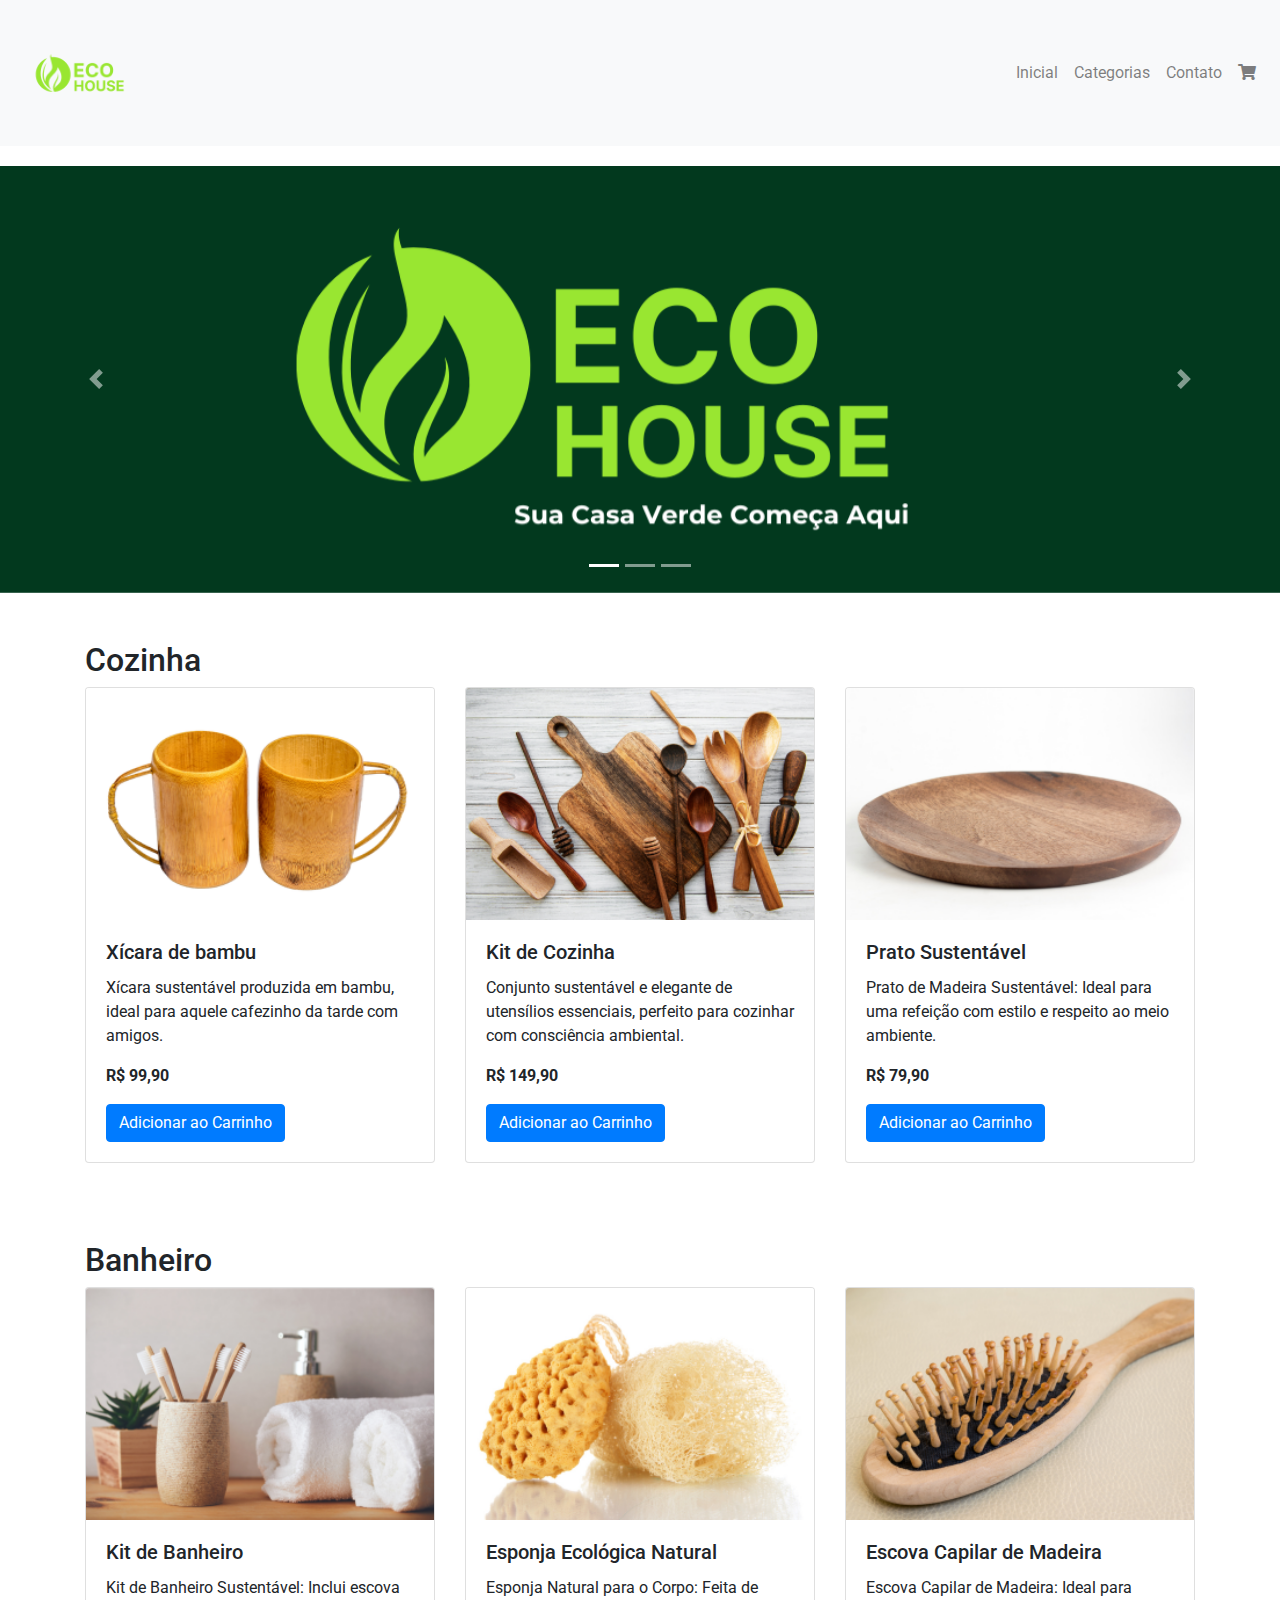
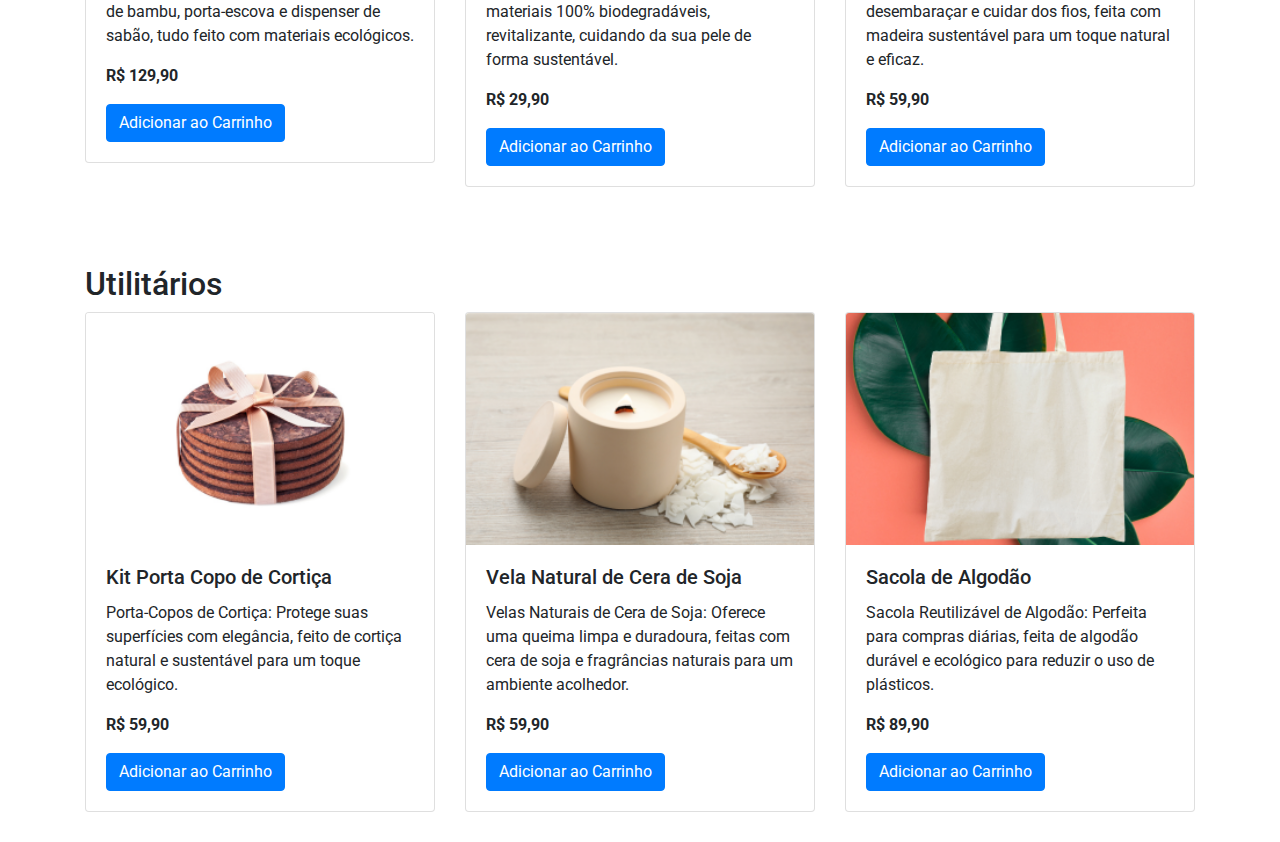
<file: index.html>
<!DOCTYPE html>
<html lang="pt-br">

<head>
    <meta charset="UTF-8">
    <meta name="viewport" content="width=device-width, initial-scale=1.0">
    <title>EcoHouse - Produtos Sustentáveis</title>
    <link href="https://maxcdn.bootstrapcdn.com/bootstrap/4.5.2/css/bootstrap.min.css" rel="stylesheet">
    <link rel="stylesheet" href="https://cdnjs.cloudflare.com/ajax/libs/font-awesome/5.15.4/css/all.min.css">
    <link href="https://fonts.googleapis.com/css2?family=Roboto:wght@400;500;700&display=swap" rel="stylesheet">
    <link rel="stylesheet" href="/assets/css/style.css">
    <link rel="shortcut icon" href="./assets/images/logo.png" type="image/x-icon">
</head>

<body>
    
    <header>
        <nav class="navbar navbar-expand-lg navbar-light bg-light">
            <a class="navbar-brand" href="#">
                <img src="./assets/images/logo.png" alt="Logo Ecotrend" class="logo">
            </a>
            <button class="navbar-toggler" type="button" data-toggle="collapse" data-target="#navbarNav"
                aria-controls="navbarNav" aria-expanded="false" aria-label="Toggle navigation">
                <span class="navbar-toggler-icon"></span>
            </button>
            <div class="collapse navbar-collapse" id="navbarNav">
                <ul class="navbar-nav ml-auto">
                    <li class="nav-item"><a class="nav-link" href="index.html">Inicial</a></li>
                    <li class="nav-item"><a class="nav-link" href="/assets/pages/categoria.html">Categorias</a></li>
                    <li class="nav-item"><a class="nav-link" href="/assets/pages/contato.html">Contato</a></li>
                    <li class="nav-item"><a class="nav-link" href="/assets/pages/produto.html"><i class="fas fa-shopping-cart"></i></a></li>
                </ul>
            </div>
        </nav>
    </header>

    
    <div id="carouselExampleIndicators" class="carousel slide" data-ride="carousel">
        <ol class="carousel-indicators">
            <li data-target="#carouselExampleIndicators" data-slide-to="0" class="active"></li>
            <li data-target="#carouselExampleIndicators" data-slide-to="1"></li>
            <li data-target="#carouselExampleIndicators" data-slide-to="2"></li>
        </ol>
        <div class="carousel-inner">
            <div class="carousel-item active">
                <img src="assets/images/1.png" class="d-block w-100" alt="banner com logo">
            </div>
            <div class="carousel-item">
                <img src="assets/images/2.png" class="d-block w-100" alt="banner com sacola de algodão">
            </div>
            <div class="carousel-item">
                <img src="assets/images/3.png" class="d-block w-100" alt="banner frase consciente">
            </div>
        </div>
        <a class="carousel-control-prev" href="#carouselExampleIndicators" role="button" data-slide="prev">
            <span class="carousel-control-prev-icon" aria-hidden="true"></span>
            <span class="sr-only">Previous</span>
        </a>
        <a class="carousel-control-next" href="#carouselExampleIndicators" role="button" data-slide="next">
            <span class="carousel-control-next-icon" aria-hidden="true"></span>
            <span class="sr-only">Next</span>
        </a>
    </div>

    <!-- Seção Cozinha -->
    <section class="container mt-5">
        <h2>Cozinha</h2>
        <div class="row">

            <div class="col-md-4 product-card">
                <div class="card">
                    <img src="/assets/images/xicara.png" class="card-img-top" alt="Xícaras em bambu">
                    <div class="card-body">
                        <h5 class="card-title">Xícara de bambu</h5>
                        <p class="card-text">Xícara sustentável produzida em bambu, ideal para aquele cafezinho da tarde com amigos.</p>
                        <p class="card-text"><strong>R$ 99,90</strong></p>
                        <a href="/assets/pages/produto.html" class="btn btn-primary">Adicionar ao Carrinho</a>
                    </div>
                </div>
            </div>

            <div class="col-md-4 product-card">
                <div class="card">
                    <img src="/assets/images/kit-cozinha.png" class="card-img-top" alt="Kit de cozinha de madeira">
                    <div class="card-body">
                        <h5 class="card-title">Kit de Cozinha</h5>
                        <p class="card-text">Conjunto sustentável e elegante de utensílios essenciais, perfeito para cozinhar com consciência ambiental.</p>
                        <p class="card-text"><strong>R$ 149,90</strong></p>
                        <a href="/assets/pages/produto.html" class="btn btn-primary">Adicionar ao Carrinho</a>
                    </div>
                </div>
            </div>

            <div class="col-md-4 product-card">
                <div class="card">
                    <img src="/assets/images/prato.png" class="card-img-top" alt="Prato de madeira">
                    <div class="card-body">
                        <h5 class="card-title">Prato Sustentável</h5>
                        <p class="card-text">Prato de Madeira Sustentável: Ideal para uma refeição com estilo e respeito ao meio ambiente.</p>
                        <p class="card-text"><strong>R$ 79,90</strong></p>
                        <a href="/assets/pages/produto.html" class="btn btn-primary">Adicionar ao Carrinho</a>
                    </div>
                </div>
            </div>

        </div>
    </section>

    <!-- Seção Banheiro -->
    <section class="container mt-5">
        <h2>Banheiro</h2>
        <div class="row">

            <div class="col-md-4 product-card">
                <div class="card">
                    <img src="/assets/images/kit-banheiro.png" class="card-img-top" alt="Kit de Banheiro Sustentável">
                    <div class="card-body">
                        <h5 class="card-title">Kit de Banheiro</h5>
                        <p class="card-text">Kit de Banheiro Sustentável: Inclui escova de bambu, porta-escova e dispenser de sabão, tudo feito com materiais ecológicos.</p>
                        <p class="card-text"><strong>R$ 129,90</strong></p>
                        <a href="#" class="btn btn-primary">Adicionar ao Carrinho</a>
                    </div>
                </div>
            </div>

            <div class="col-md-4 product-card">
                <div class="card">
                    <img src="/assets/images/esponja.png" class="card-img-top" alt="Esponja Ecológica Natural">
                    <div class="card-body">
                        <h5 class="card-title">Esponja Ecológica Natural</h5>
                        <p class="card-text">Esponja Natural para o Corpo: Feita de materiais 100% biodegradáveis, revitalizante, cuidando da sua pele de forma sustentável.</p>
                        <p class="card-text"><strong>R$ 29,90</strong></p>
                        <a href="#" class="btn btn-primary">Adicionar ao Carrinho</a>
                    </div>
                </div>
            </div>

            <div class="col-md-4 product-card">
                <div class="card">
                    <img src="/assets/images/escova.png" class="card-img-top" alt="Escova Capilar de madeira">
                    <div class="card-body">
                        <h5 class="card-title">Escova Capilar de Madeira</h5>
                        <p class="card-text">Escova Capilar de Madeira: Ideal para desembaraçar e cuidar dos fios, feita com madeira sustentável para um toque natural e eficaz.</p>
                        <p class="card-text"><strong>R$ 59,90</strong></p>
                        <a href="#" class="btn btn-primary">Adicionar ao Carrinho</a>
                    </div>
                </div>
            </div>

        </div>
    </section>
        <!-- Seção Utilitários -->
        <section class="container mt-5">
            <h2>Utilitários</h2>
            <div class="row">
    
                <div class="col-md-4 product-card">
                    <div class="card">
                        <img src="/assets/images/porta-copo.png" class="card-img-top" alt="Porta Copo de cortiça">
                        <div class="card-body">
                            <h5 class="card-title">Kit Porta Copo de Cortiça</h5>
                            <p class="card-text">Porta-Copos de Cortiça: Protege suas superfícies com elegância, feito de cortiça natural e sustentável para um toque ecológico.</p>
                            <p class="card-text"><strong>R$ 59,90</strong></p>
                            <a href="#" class="btn btn-primary">Adicionar ao Carrinho</a>
                        </div>
                    </div>
                </div>
    
                <div class="col-md-4 product-card">
                    <div class="card">
                        <img src="/assets/images/vela.png" class="card-img-top" alt="Vela de Cera de Soja">
                        <div class="card-body">
                            <h5 class="card-title">Vela Natural de Cera de Soja</h5>
                            <p class="card-text">Velas Naturais de Cera de Soja: Oferece uma queima limpa e duradoura, feitas com cera de soja e fragrâncias naturais para um ambiente acolhedor.</p>
                            <p class="card-text"><strong>R$ 59,90</strong></p>
                            <a href="#" class="btn btn-primary">Adicionar ao Carrinho</a>
                        </div>
                    </div>
                </div>
    
                <div class="col-md-4 product-card">
                    <div class="card">
                        <img src="/assets/images/sacola.png" class="card-img-top" alt="Sacola reutilizável">
                        <div class="card-body">
                            <h5 class="card-title">Sacola de Algodão</h5>
                            <p class="card-text">Sacola Reutilizável de Algodão: Perfeita para compras diárias, feita de algodão durável e ecológico para reduzir o uso de plásticos.</p>
                            <p class="card-text"><strong>R$ 89,90</strong></p>
                            <a href="#" class="btn btn-primary">Adicionar ao Carrinho</a>
                        </div>
                    </div>
                </div>
    
            </div>
        </section>

        <script src="https://code.jquery.com/jquery-3.5.1.slim.min.js"></script>
        <script src="https://cdn.jsdelivr.net/npm/@popperjs/core@2.9.3/dist/umd/popper.min.js"></script>
        <script src="https://maxcdn.bootstrapcdn.com/bootstrap/4.5.2/js/bootstrap.min.js"></script>
</body>
</file>
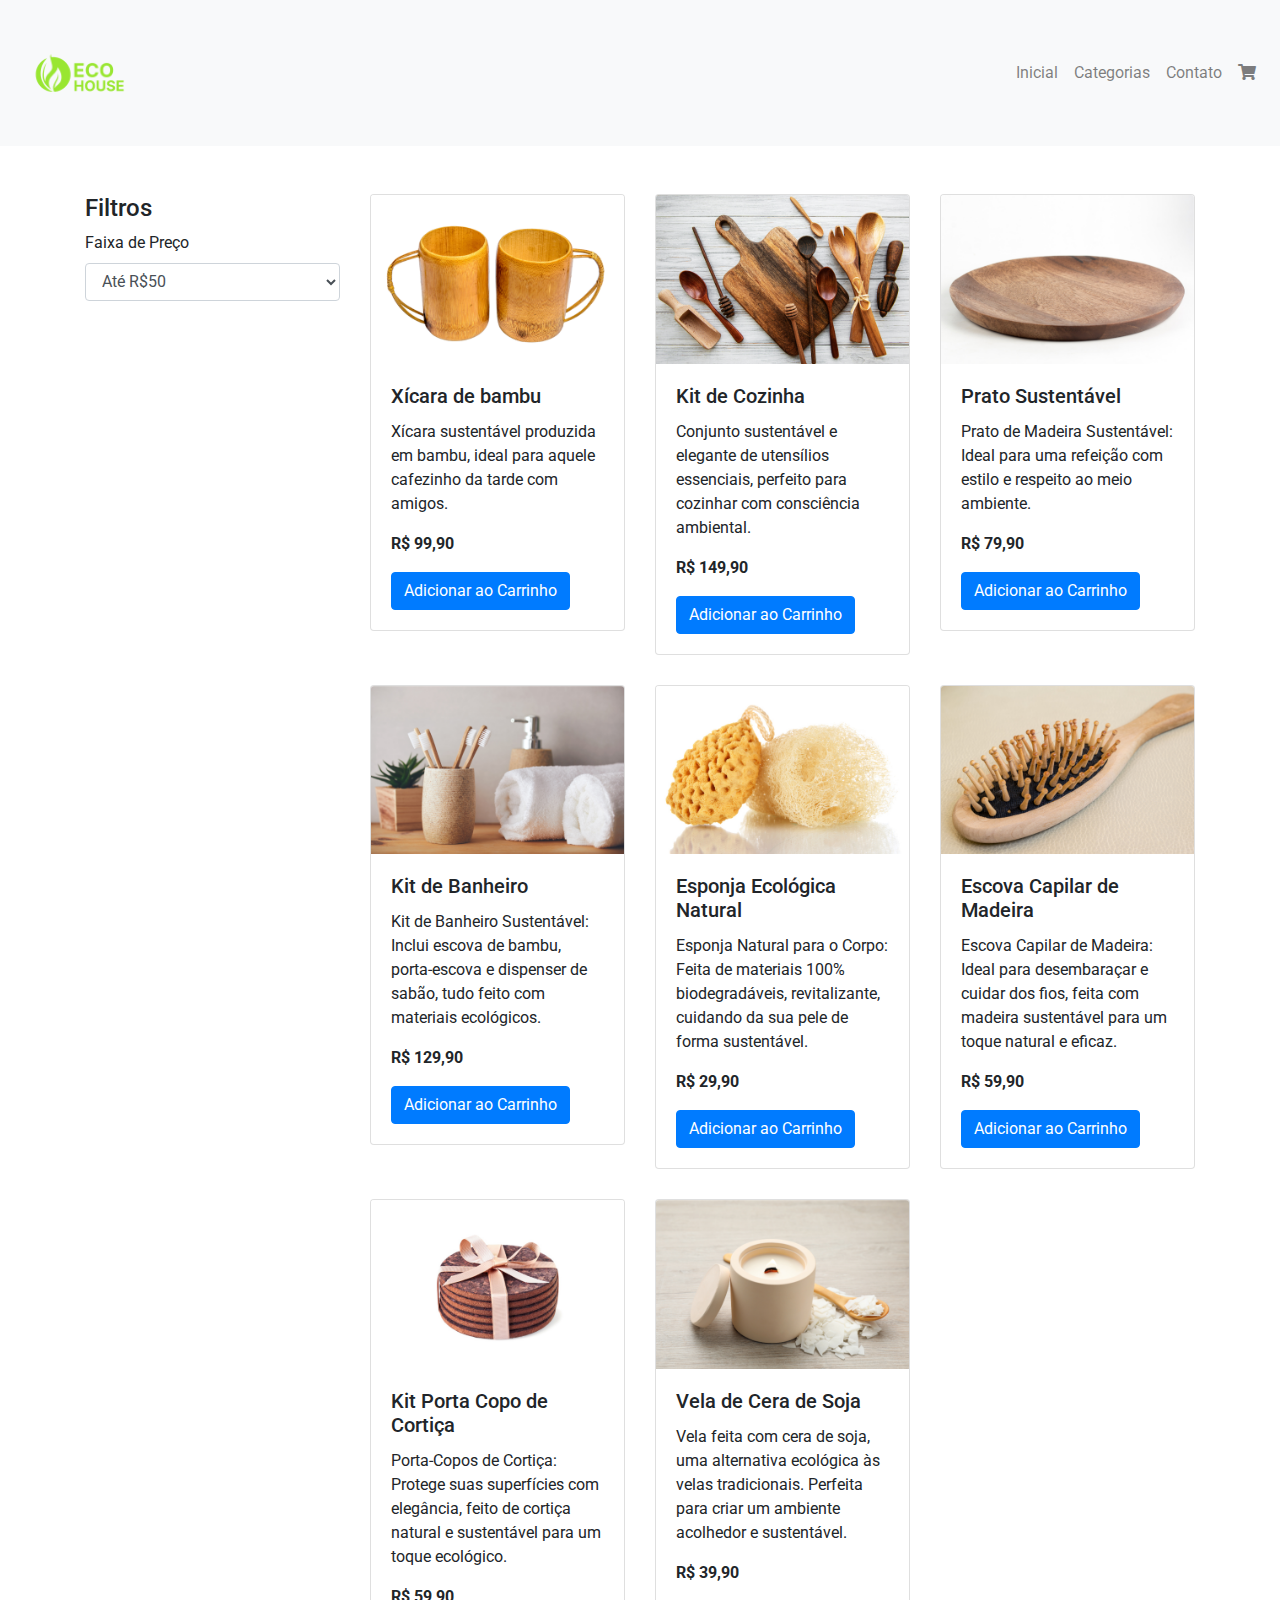
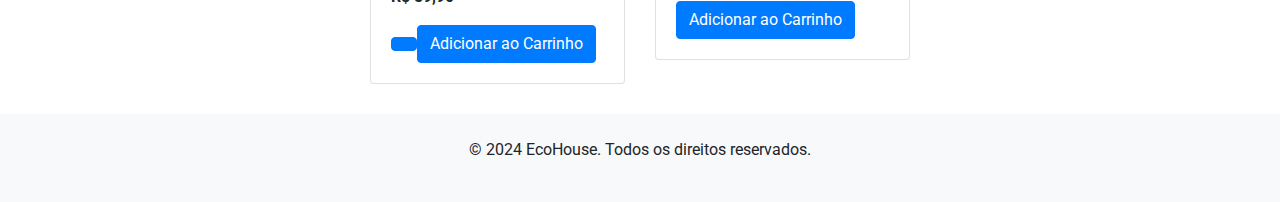
<file: assets/pages/categoria.html>
<!DOCTYPE html>
<html lang="pt-br">
<head>
    <meta charset="UTF-8">
    <meta name="viewport" content="width=device-width, initial-scale=1.0">
    <title>Categorias - EcoHouse</title>
    <link href="https://maxcdn.bootstrapcdn.com/bootstrap/4.5.2/css/bootstrap.min.css" rel="stylesheet">
    <link rel="stylesheet" href="https://cdnjs.cloudflare.com/ajax/libs/font-awesome/5.15.4/css/all.min.css">
    <link href="https://fonts.googleapis.com/css2?family=Roboto:wght@400;500;700&display=swap" rel="stylesheet">
    <link rel="stylesheet" href="/assets/css/style.css">
    <link rel="shortcut icon" href="/assets/images/logo.png" type="image/x-icon">
    <link rel="stylesheet" href="/assets/css/style.css">
</head>
<body>
    <!-- Header -->
    <header>
        <nav class="navbar navbar-expand-lg navbar-light bg-light">
            <a class="navbar-brand" href="#">
                <img src="/assets/images/logo.png" alt="Logo EcoHouse" class="logo">
            </a>
            <button class="navbar-toggler" type="button" data-toggle="collapse" data-target="#navbarNav"
                aria-controls="navbarNav" aria-expanded="false" aria-label="Toggle navigation">
                <span class="navbar-toggler-icon"></span>
            </button>
            <div class="collapse navbar-collapse" id="navbarNav">
                <ul class="navbar-nav ml-auto">
                    <li class="nav-item"><a class="nav-link" href="/index.html">Inicial</a></li>
                    <li class="nav-item"><a class="nav-link" href="categorias.html">Categorias</a></li>
                    <li class="nav-item"><a class="nav-link" href="/assets/pages/contato.html">Contato</a></li>
                    <li class="nav-item"><a class="nav-link" href="/assets/pages/produto.html"><i class="fas fa-shopping-cart"></i></a></li>
                </ul>
            </div>
        </nav>
    </header>

    <!-- Página de Categorias -->
    <div class="container mt-5">
        <div class="row">
            <!-- Filtros Laterais -->
            <aside class="col-md-3">
                <h4>Filtros</h4>
                <form>
                    <div class="form-group">
                        <label for="priceRange">Faixa de Preço</label>
                        <select class="form-control" id="priceRange">
                            <option>Até R$50</option>
                            <option>R$50 - R$100</option>
                            <option>R$100 - R$200</option>
                            <option>Acima de R$200</option>
                        </select>
                    </div>

                </form>
            </aside>
            
            <!-- Produtos -->
            <div class="col-md-9">
                <div class="row">
                    <!-- Xícara de Bambu -->
                    <div class="col-md-4 product-card">
                        <div class="card">
                            <img src="/assets/images/xicara.png" class="card-img-top" alt="Xícara de Bambu">
                            <div class="card-body">
                                <h5 class="card-title">Xícara de bambu</h5>
                                <p class="card-text">Xícara sustentável produzida em bambu, ideal para aquele cafezinho da tarde com amigos.</p>
                                <p class="card-text"><strong>R$ 99,90</strong></p>
                                <a href="produto.html?id=1" class="btn btn-primary">Adicionar ao Carrinho</a>
                            </div>
                        </div>
                    </div>

                    <!-- Kit de Cozinha -->
                    <div class="col-md-4 product-card">
                        <div class="card">
                            <img src="/assets/images/kit-cozinha.png" class="card-img-top" alt="Kit de Cozinha">
                            <div class="card-body">
                                <h5 class="card-title">Kit de Cozinha</h5>
                                <p class="card-text">Conjunto sustentável e elegante de utensílios essenciais, perfeito para cozinhar com consciência ambiental.</p>
                                <p class="card-text"><strong>R$ 149,90</strong></p>
                                <a href="produto.html?id=2" class="btn btn-primary">Adicionar ao Carrinho</a>
                            </div>
                        </div>
                    </div>

                    <!-- Prato Sustentável -->
                    <div class="col-md-4 product-card">
                        <div class="card">
                            <img src="/assets/images/prato.png" class="card-img-top" alt="Prato Sustentável">
                            <div class="card-body">
                                <h5 class="card-title">Prato Sustentável</h5>
                                <p class="card-text">Prato de Madeira Sustentável: Ideal para uma refeição com estilo e respeito ao meio ambiente.</p>
                                <p class="card-text"><strong>R$ 79,90</strong></p>
                                <a href="produto.html?id=3" class="btn btn-primary">Adicionar ao Carrinho</a>
                            </div>
                        </div>
                    </div>

                    <!-- Kit de Banheiro -->
                    <div class="col-md-4 product-card">
                        <div class="card">
                            <img src="/assets/images/kit-banheiro.png" class="card-img-top" alt="Kit de Banheiro Sustentável">
                            <div class="card-body">
                                <h5 class="card-title">Kit de Banheiro</h5>
                                <p class="card-text">Kit de Banheiro Sustentável: Inclui escova de bambu, porta-escova e dispenser de sabão, tudo feito com materiais ecológicos.</p>
                                <p class="card-text"><strong>R$ 129,90</strong></p>
                                <a href="produto.html?id=4" class="btn btn-primary">Adicionar ao Carrinho</a>
                            </div>
                        </div>
                    </div>

                    <!-- Esponja Ecológica -->
                    <div class="col-md-4 product-card">
                        <div class="card">
                            <img src="/assets/images/esponja.png" class="card-img-top" alt="Esponja Ecológica Natural">
                            <div class="card-body">
                                <h5 class="card-title">Esponja Ecológica Natural</h5>
                                <p class="card-text">Esponja Natural para o Corpo: Feita de materiais 100% biodegradáveis, revitalizante, cuidando da sua pele de forma sustentável.</p>
                                <p class="card-text"><strong>R$ 29,90</strong></p>
                                <a href="produto.html?id=5" class="btn btn-primary">Adicionar ao Carrinho</a>
                            </div>
                        </div>
                    </div>

                    <!-- Escova Capilar de Madeira -->
                    <div class="col-md-4 product-card">
                        <div class="card">
                            <img src="/assets/images/escova.png" class="card-img-top" alt="Escova Capilar de Madeira">
                            <div class="card-body">
                                <h5 class="card-title">Escova Capilar de Madeira</h5>
                                <p class="card-text">Escova Capilar de Madeira: Ideal para desembaraçar e cuidar dos fios, feita com madeira sustentável para um toque natural e eficaz.</p>
                                <p class="card-text"><strong>R$ 59,90</strong></p>
                                <a href="produto.html?id=6" class="btn btn-primary">Adicionar ao Carrinho</a>
                            </div>
                        </div>
                    </div>

                    <!-- Porta Copo de Cortiça -->
                    <div class="col-md-4 product-card">
                        <div class="card">
                            <img src="/assets/images/porta-copo.png" class="card-img-top" alt="Porta Copo de Cortiça">
                            <div class="card-body">
                                <h5 class="card-title">Kit Porta Copo de Cortiça</h5>
                                <p class="card-text">Porta-Copos de Cortiça: Protege suas superfícies com elegância, feito de cortiça natural e sustentável para um toque ecológico.</p>
                                <p class="card-text"><strong>R$ 59,90</strong></p>
                                <a href="produto.html?id=7" class="btn btn-primary">
                                <a href="produto.html?id=7" class="btn btn-primary">Adicionar ao Carrinho</a>
                            </div>
                        </div>
                    </div>
    
                        <!-- Vela de Cera de Soja -->
                        <div class="col-md-4 product-card">
                            <div class="card">
                                <img src="/assets/images/vela.png" class="card-img-top" alt="Vela de Cera de Soja">
                                <div class="card-body">
                                    <h5 class="card-title">Vela de Cera de Soja</h5>
                                    <p class="card-text">Vela feita com cera de soja, uma alternativa ecológica às velas tradicionais. Perfeita para criar um ambiente acolhedor e sustentável.</p>
                                    <p class="card-text"><strong>R$ 39,90</strong></p>
                                    <a href="produto.html?id=8" class="btn btn-primary">Adicionar ao Carrinho</a>
                                </div>
                            </div>
                        </div>
    
                    </div>
                </div>
            </div>
        </div>
    
        <!-- Footer -->
        <footer class="bg-light text-center py-4">
            <p>&copy; 2024 EcoHouse. Todos os direitos reservados.</p>
        </footer>
    
        <!-- Scripts -->
        <script src="https://code.jquery.com/jquery-3.5.1.slim.min.js"></script>
        <script src="https://cdn.jsdelivr.net/npm/@popperjs/core@2.9.3/dist/umd/popper.min.js"></script>
        <script src="https://stackpath.bootstrapcdn.com/bootstrap/4.5.2/js/bootstrap.min.js"></script>
    </body>
    </html>
</file>
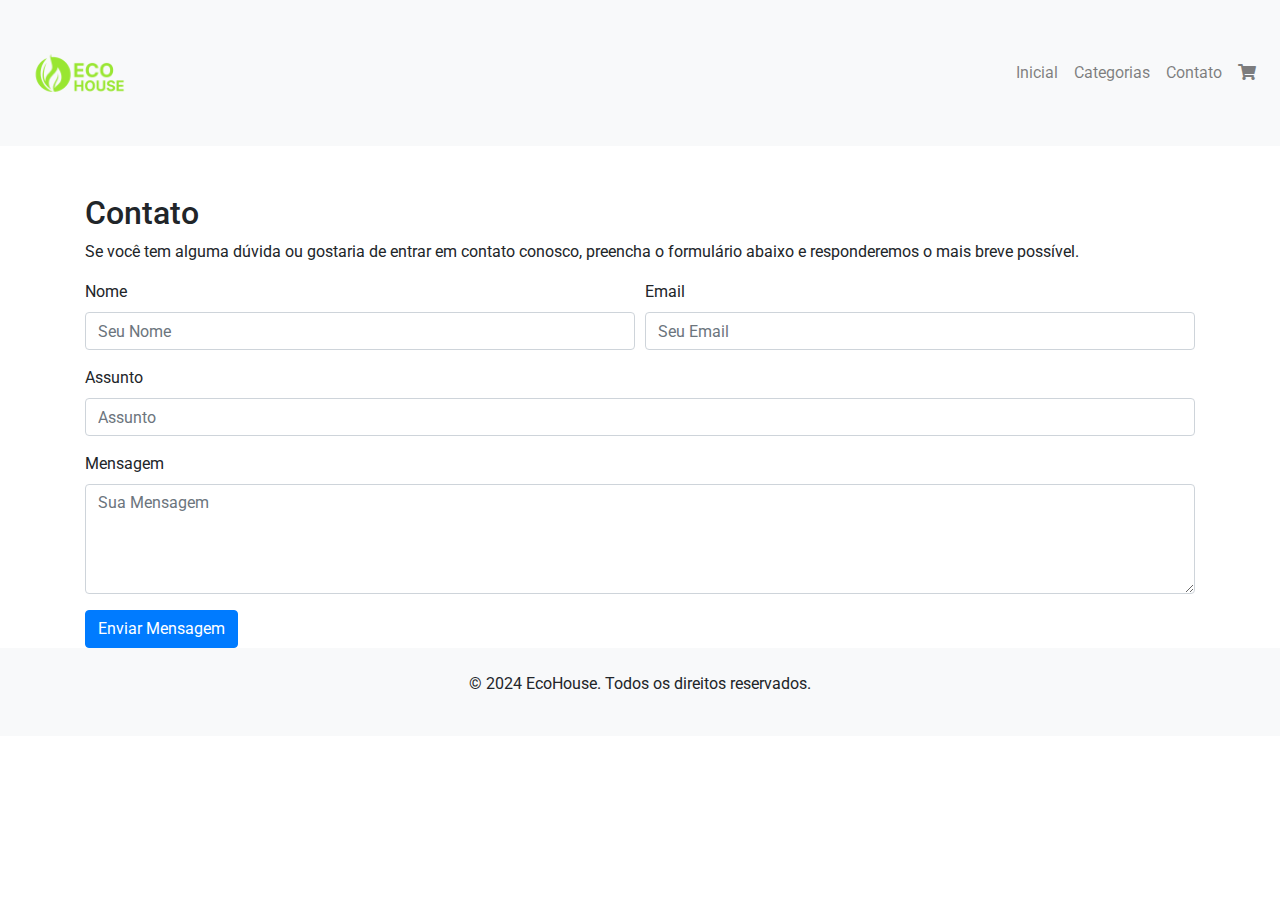
<file: assets/pages/contato.html>
<!DOCTYPE html>
<html lang="pt-br">
<head>
    <meta charset="UTF-8">
    <meta name="viewport" content="width=device-width, initial-scale=1.0">
    <title>Contato - EcoHouse</title>
    <link href="https://maxcdn.bootstrapcdn.com/bootstrap/4.5.2/css/bootstrap.min.css" rel="stylesheet">
    <link rel="stylesheet" href="https://cdnjs.cloudflare.com/ajax/libs/font-awesome/5.15.4/css/all.min.css">
    <link href="https://fonts.googleapis.com/css2?family=Roboto:wght@400;500;700&display=swap" rel="stylesheet">
    <link rel="stylesheet" href="/assets/css/style.css">
    <link rel="shortcut icon" href="/assets/images/logo.png" type="image/x-icon">
</head>
<body>
    <!-- Header -->
    <header>
        <nav class="navbar navbar-expand-lg navbar-light bg-light">
            <a class="navbar-brand" href="#">
                <img src="/assets/images/logo.png" alt="Logo EcoHouse" class="logo">
            </a>
            <button class="navbar-toggler" type="button" data-toggle="collapse" data-target="#navbarNav"
                aria-controls="navbarNav" aria-expanded="false" aria-label="Toggle navigation">
                <span class="navbar-toggler-icon"></span>
            </button>
            <div class="collapse navbar-collapse" id="navbarNav">
                <ul class="navbar-nav ml-auto">
                    <li class="nav-item"><a class="nav-link" href="/index.html">Inicial</a></li>
                    <li class="nav-item"><a class="nav-link" href="/assets/pages/categoria.html">Categorias</a></li>
                    <li class="nav-item"><a class="nav-link" href="contato.html">Contato</a></li>
                    <li class="nav-item"><a class="nav-link" href="/assets/pages/produto.html"><i class="fas fa-shopping-cart"></i></a></li>
                </ul>
            </div>
        </nav>
    </header>

    <!-- Página de Contato -->
    <div class="container mt-5">
        <h2>Contato</h2>
        <p>Se você tem alguma dúvida ou gostaria de entrar em contato conosco, preencha o formulário abaixo e responderemos o mais breve possível.</p>
        <form>
            <div class="form-row">
                <div class="form-group col-md-6">
                    <label for="name">Nome</label>
                    <input type="text" class="form-control" id="name" placeholder="Seu Nome" required>
                </div>
                <div class="form-group col-md-6">
                    <label for="email">Email</label>
                    <input type="email" class="form-control" id="email" placeholder="Seu Email" required>
                </div>
            </div>
            <div class="form-group">
                <label for="subject">Assunto</label>
                <input type="text" class="form-control" id="subject" placeholder="Assunto" required>
            </div>
            <div class="form-group">
                <label for="message">Mensagem</label>
                <textarea class="form-control" id="message" rows="4" placeholder="Sua Mensagem" required></textarea>
            </div>
            <button type="submit" class="btn btn-primary">Enviar Mensagem</button>
        </form>
    </div>

    <!-- Footer -->
    <footer class="bg-light text-center py-4">
        <p>&copy; 2024 EcoHouse. Todos os direitos reservados.</p>
    </footer>

    <!-- Scripts -->
    <script src="https://code.jquery.com/jquery-3.5.1.slim.min.js"></script>
    <script src="https://cdn.jsdelivr.net/npm/@popperjs/core@2.9.3/dist/umd/popper.min.js"></script>
    <script src="https://stackpath.bootstrapcdn.com/bootstrap/4.5.2/js/bootstrap.min.js"></script>
</body>
</html>
</file>
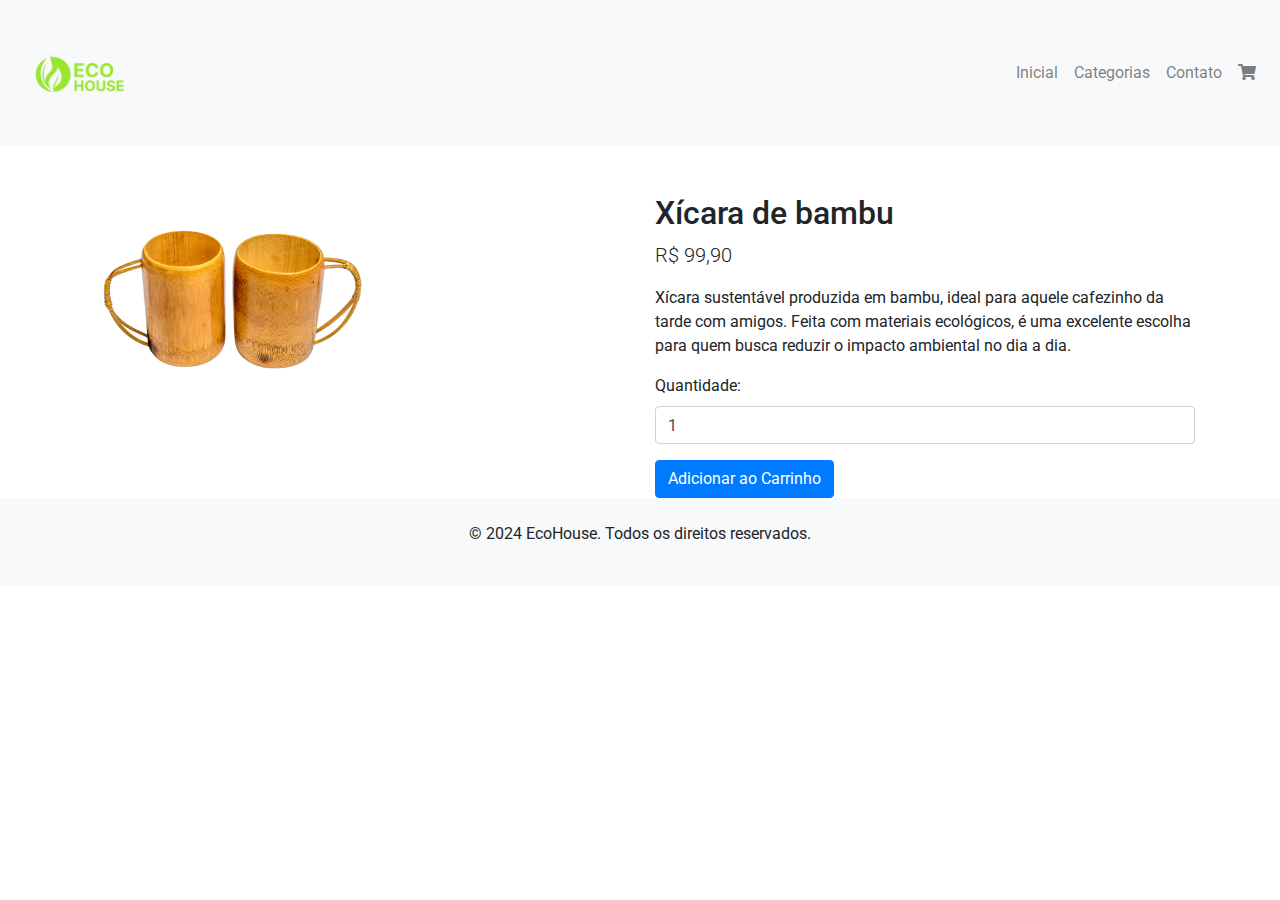
<file: assets/pages/produto.html>
<!DOCTYPE html>
<html lang="pt-br">
<head>
    <meta charset="UTF-8">
    <meta name="viewport" content="width=device-width, initial-scale=1.0">
    <title>Detalhes do Produto - EcoHouse</title>
    <link href="https://maxcdn.bootstrapcdn.com/bootstrap/4.5.2/css/bootstrap.min.css" rel="stylesheet">
    <link rel="stylesheet" href="https://cdnjs.cloudflare.com/ajax/libs/font-awesome/5.15.4/css/all.min.css">
    <link href="https://fonts.googleapis.com/css2?family=Roboto:wght@400;500;700&display=swap" rel="stylesheet">
    <link rel="stylesheet" href="/assets/css/style.css">
    <link rel="shortcut icon" href="/assets/images/logo.png" type="image/x-icon">
    <link rel="stylesheet" href="/assets/css/style.css">
</head>
<body>
    <!-- Header -->
    <header>
        <nav class="navbar navbar-expand-lg navbar-light bg-light">
            <a class="navbar-brand" href="#">
                <img src="/assets/images/logo.png" alt="Logo EcoHouse" class="logo">
            </a>
            <button class="navbar-toggler" type="button" data-toggle="collapse" data-target="#navbarNav"
                aria-controls="navbarNav" aria-expanded="false" aria-label="Toggle navigation">
                <span class="navbar-toggler-icon"></span>
            </button>
            <div class="collapse navbar-collapse" id="navbarNav">
                <ul class="navbar-nav ml-auto">
                    <li class="nav-item"><a class="nav-link" href="/index.html">Inicial</a></li>
                    <li class="nav-item"><a class="nav-link" href="categorias.html">Categorias</a></li>
                    <li class="nav-item"><a class="nav-link" href="/assets/pages/contato.html">Contato</a></li>
                    <li class="nav-item"><a class="nav-link" href="/assets/pages/produto.html"><i class="fas fa-shopping-cart"></i></a></li>
                </ul>
            </div>
        </nav>
    </header>

    <!-- Página de Detalhes do Produto -->
    <div class="container mt-5">
        <div class="row">
            <!-- Imagem do Produto -->
            <div class="col-md-6">
                <img src="/assets/images/xicara.png" class="img-fluid" alt="Xícara de Bambu">
            </div>
            <!-- Detalhes do Produto -->
            <div class="col-md-6">
                <h2>Xícara de bambu</h2>
                <p class="lead">R$ 99,90</p>
                <p>Xícara sustentável produzida em bambu, ideal para aquele cafezinho da tarde com amigos. Feita com materiais ecológicos, é uma excelente escolha para quem busca reduzir o impacto ambiental no dia a dia.</p>
                <form>
                    <div class="form-group">
                        <label for="quantity">Quantidade:</label>
                        <input type="number" class="form-control" id="quantity" value="1" min="1">
                    </div>
                    <button type="submit" class="btn btn-primary">Adicionar ao Carrinho</button>
                </form>
            </div>
        </div>
    </div>

    <!-- Footer -->
    <footer class="bg-light text-center py-4">
        <p>&copy; 2024 EcoHouse. Todos os direitos reservados.</p>
    </footer>

    <!-- Scripts -->
    <script src="https://code.jquery.com/jquery-3.5.1.slim.min.js"></script>
    <script src="https://cdn.jsdelivr.net/npm/@popperjs/core@2.9.3/dist/umd/popper.min.js"></script>
    <script src="https://stackpath.bootstrapcdn.com/bootstrap/4.5.2/js/bootstrap.min.js"></script>
</body>
</html>
</file>
<file: assets/css/style.css>
body {
    font-family: 'Roboto', sans-serif;
  }

  .navbar {
    margin-bottom: 20px;
  }

  .product-card {
    margin-bottom: 30px;
  }

  footer {
    background-color: #f8f9fa;
    padding: 20px 0;
    text-align: center;
  }
  .logo {
    height: 120px; /* Altere para o tamanho desejado */
    width: auto; /* Mantém a proporção da imagem */
  }
</file>
